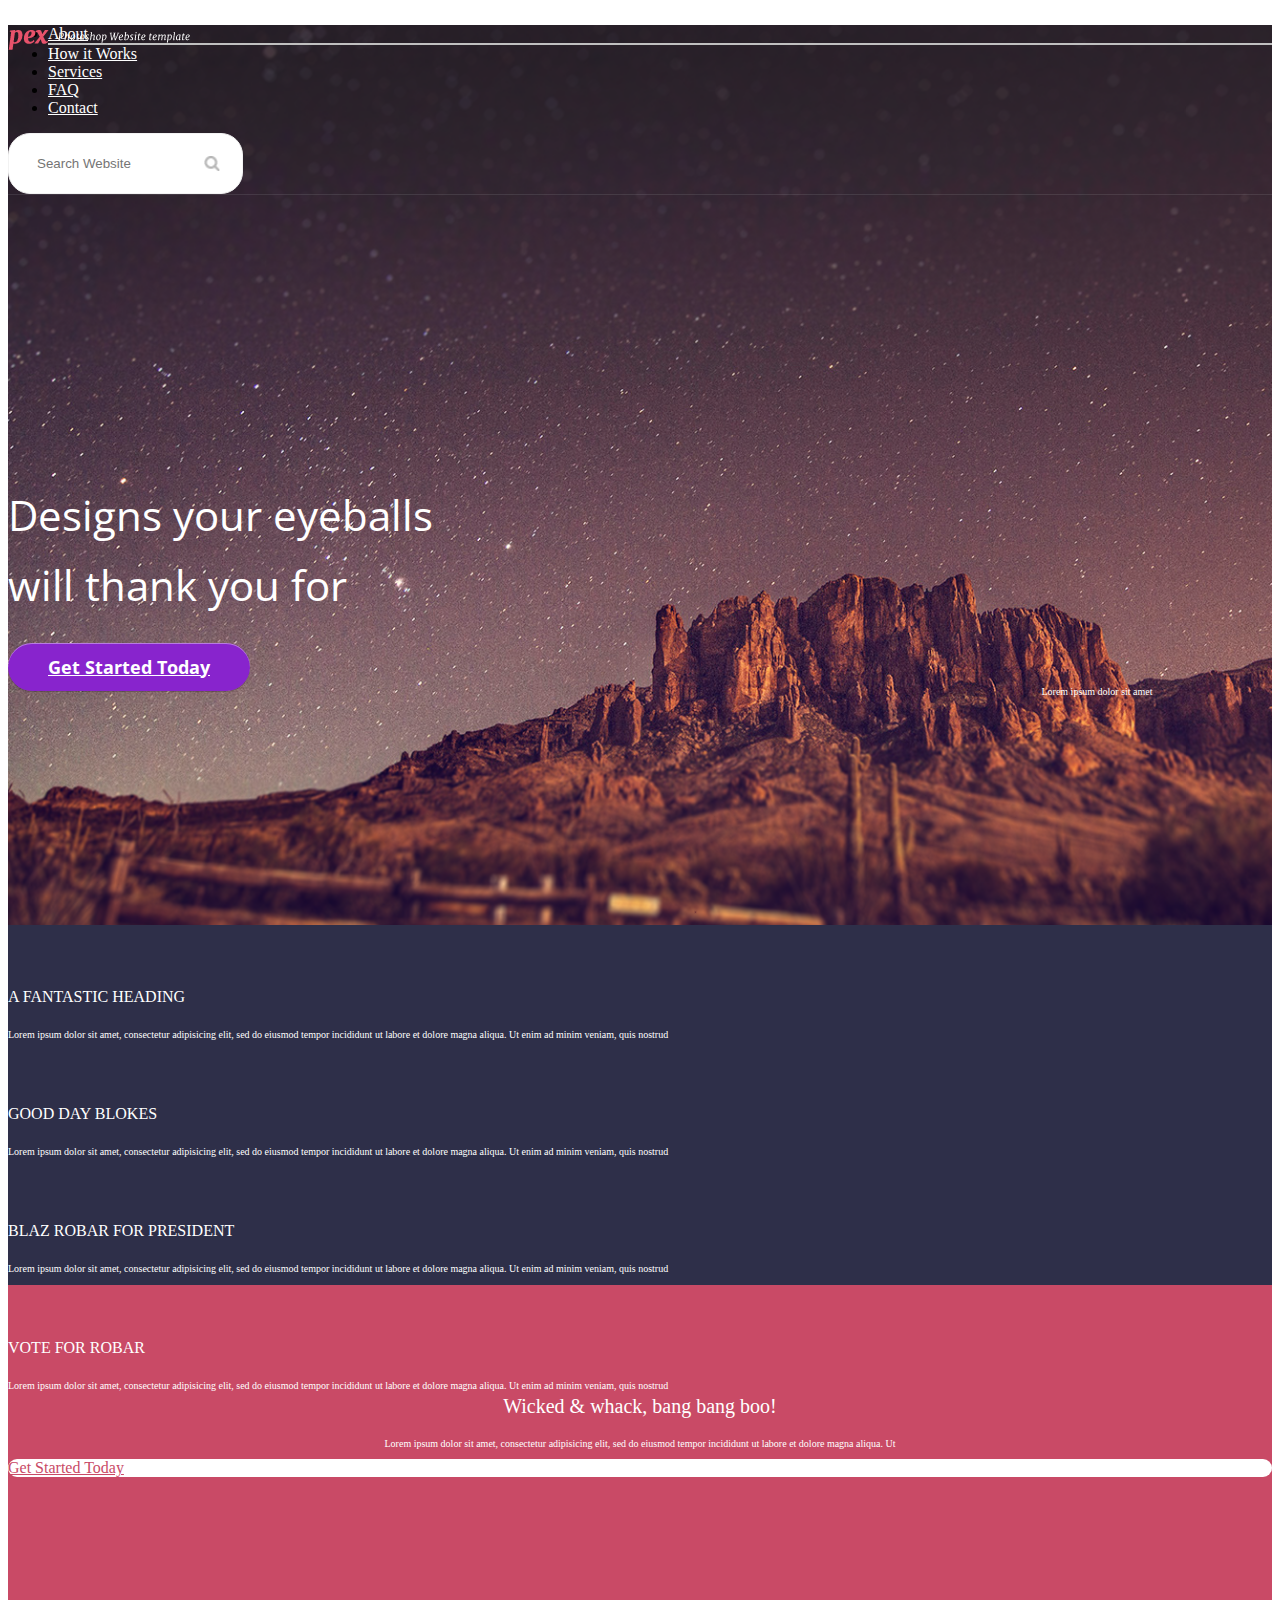
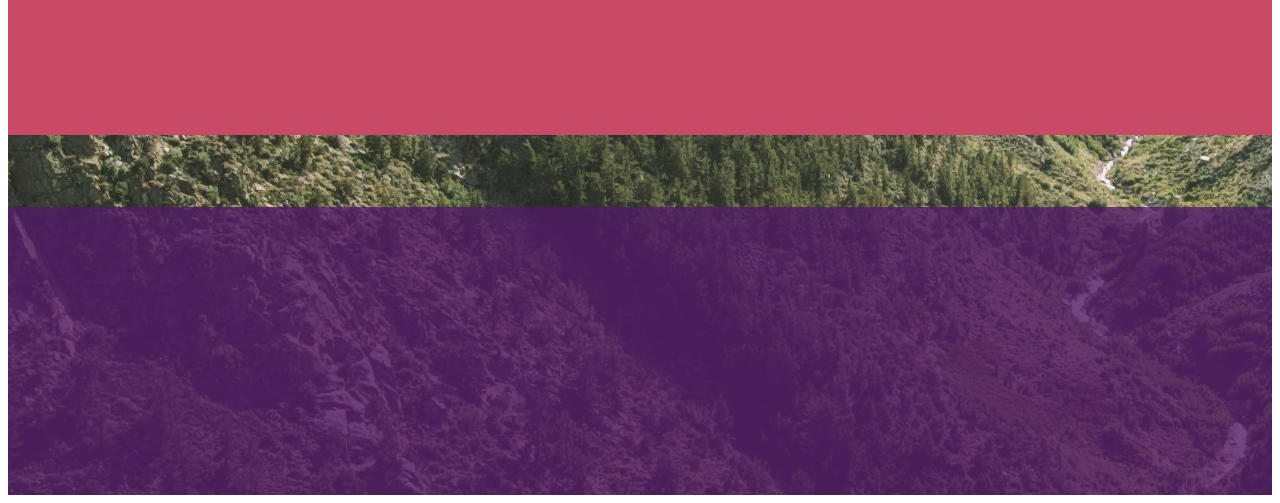
<file: index.html>
<!DOCTYPE html>
<html>

<head>
	<title>Pex</title>
	<link rel="stylesheet" href="https://stackpath.bootstrapcdn.com/bootstrap/4.2.1/css/bootstrap.min.css" integrity="sha384-GJzZqFGwb1QTTN6wy59ffF1BuGJpLSa9DkKMp0DgiMDm4iYMj70gZWKYbI706tWS"
	 crossorigin="anonymous">
	<link rel="stylesheet" href="https://cdnjs.cloudflare.com/ajax/libs/font-awesome/4.7.0/css/font-awesome.min.css">
	<link href="https://fonts.googleapis.com/css?family=Open+Sans" rel="stylesheet">


	<link rel="stylesheet" type="text/css" href="style.css">

</head>

<body>
	<div class="prima">
		<div class="container">
			<div class="row">
				<div class="col-6">

					<img src="./pex.png" alt="logo" class="logo">
				</div>
				<div class="col-6">
					<nav class="navbar fixed-top navbar-expand-lg navbar-light bg-light">
						<div class="collapse navbar-collapse justify-content-end " id="bs-example-navbar-collapse-1">
							<ul class="nav navbar-nav ">
								<li class="nav-item active"><a class="nav-link" href="#">About</a></li>
								<li class="nav-item"><a class="nav-link" href="#">How it Works</a></li>
								<li class="nav-item"><a class="nav-link" href="#">Services</a></li>
								<li class="nav-item"><a class="nav-link" href="#">FAQ</a></li>
								<li class="nav-item"><a class="nav-link" href="#">Contact</a></li>
							</ul>
							<form class="form-inline">
								<input class="form-control mr-sm-2" type="search" placeholder="Search Website" aria-label="Search Website">
							</form>
						</div>
					</nav>
				</div>
			</div>

		</div>

		<div class="container">
			<div class="row main-text">
				<div class="col-6">
					<div class="card text-right">
						<div class="card-body">
							<h2 class="card-title">Designs your eyeballs <br>
								will thank you for </h2>
							<a href="#" class="btn btn-primary">Get Started Today</a>
							<p class="iop">Lorem ipsum dolor sit amet</p>
						</div>
					</div>
				</div>
			</div>
		</div>
	</div>

	<div class="adoua">
		<div class="row justify-content-center">
			<div class="col-3">
				<div class="paras">
				<span>A fantastic heading</span></div>
				<span class="continut">Lorem ipsum dolor sit amet, consectetur adipisicing elit, sed do eiusmod
				tempor incididunt ut labore et dolore magna aliqua. Ut enim ad minim veniam,
				quis nostrud</span>
			</div>
			<div class="col-3">
				<div class="paras">
					<span>Good day blokes</span>
				</div>
				<span class="continut">Lorem ipsum dolor sit amet, consectetur adipisicing elit, sed do eiusmod
				tempor incididunt ut labore et dolore magna aliqua. Ut enim ad minim veniam,
				quis nostrud</span>
			</div>
		</div>
		<div class="row justify-content-center">
			<div class="col-3">
				<div class="paras">
					<span>Blaz Robar for president</span>
				</div>
				<span class="continut">Lorem ipsum dolor sit amet, consectetur adipisicing elit, sed do eiusmod
				tempor incididunt ut labore et dolore magna aliqua. Ut enim ad minim veniam,
				quis nostrud</span>
			</div>
			<div class="col-3">
				<div class="paras">
					<span>Vote for robar</span>	
				</div>
				<span class="continut">Lorem ipsum dolor sit amet, consectetur adipisicing elit, sed do eiusmod
				tempor incididunt ut labore et dolore magna aliqua. Ut enim ad minim veniam,
				quis nostrud</span>
			</div>
		</div>
	</div>

	<div class="trei">
		<div class="row justify-content-center">
    		<div class="col-3">
				<p class="titlu">Wicked & whack, bang bang boo! </p>
				<p class="poi">Lorem ipsum dolor sit amet, consectetur adipisicing elit, sed do eiusmod
				tempor incididunt ut labore et dolore magna aliqua. Ut</p>
				<a href="#" class="btn btn-outline">Get Started Today</a>
   			</div>
		</div>
	</div>

	<div class="section">
		<div class="fotk"> </div>
		<div class="qwe"> </div>
	</div>
</body>

</html>
</file>
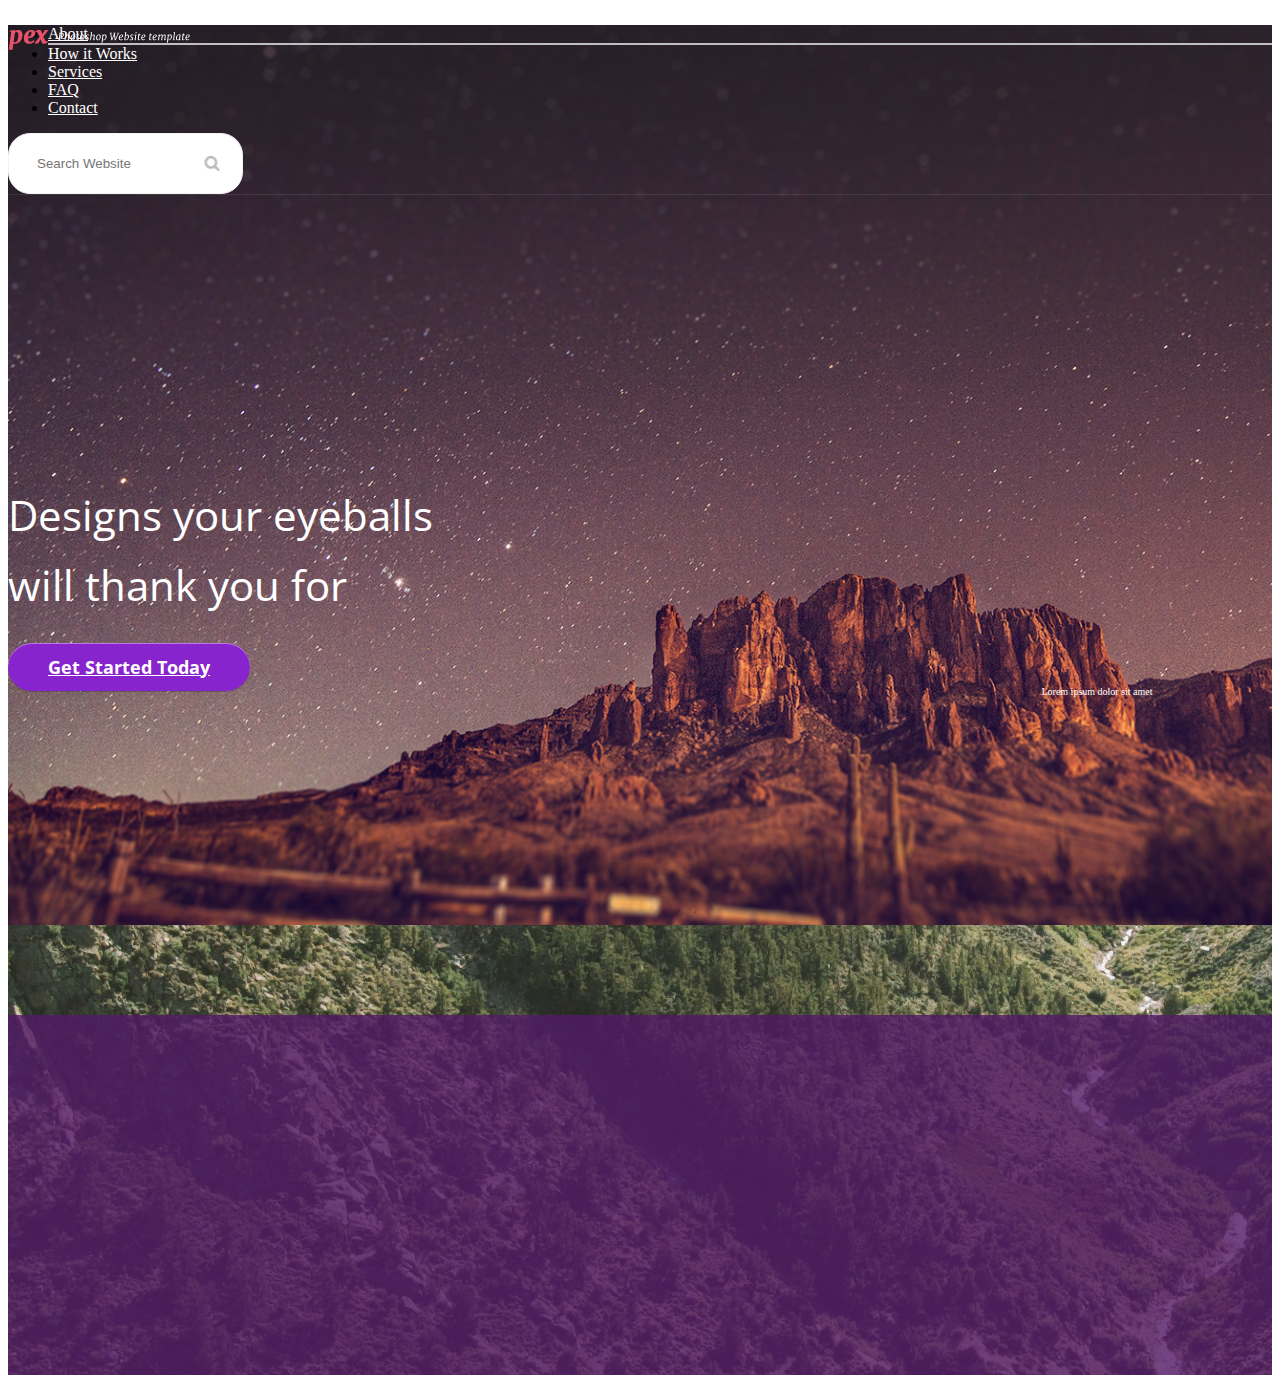
<file: Css/index.html>
<!DOCTYPE html>
<html>

<head>
	<title>Pex</title>
	<link rel="stylesheet" href="https://stackpath.bootstrapcdn.com/bootstrap/4.2.1/css/bootstrap.min.css" integrity="sha384-GJzZqFGwb1QTTN6wy59ffF1BuGJpLSa9DkKMp0DgiMDm4iYMj70gZWKYbI706tWS"
	 crossorigin="anonymous">
	<link rel="stylesheet" href="https://cdnjs.cloudflare.com/ajax/libs/font-awesome/4.7.0/css/font-awesome.min.css">
	<link href="https://fonts.googleapis.com/css?family=Open+Sans" rel="stylesheet">


	<link rel="stylesheet" type="text/css" href="style.css">

</head>

<body>
	<div class="prima">
		<div class="container">
			<div class="row">
				<div class="col-6">

					<img src="./pex.png" alt="logo" class="logo">
				</div>
				<div class="col-6">
					<nav class="navbar fixed-top navbar-expand-lg navbar-light bg-light">
						<div class="collapse navbar-collapse justify-content-end " id="bs-example-navbar-collapse-1">
							<ul class="nav navbar-nav ">
								<li class="nav-item active"><a class="nav-link" href="#">About</a></li>
								<li class="nav-item"><a class="nav-link" href="#">How it Works</a></li>
								<li class="nav-item"><a class="nav-link" href="#">Services</a></li>
								<li class="nav-item"><a class="nav-link" href="#">FAQ</a></li>
								<li class="nav-item"><a class="nav-link" href="#">Contact</a></li>
							</ul>
							<form class="form-inline">
								<input class="form-control mr-sm-2" type="search" placeholder="Search Website" aria-label="Search Website">
							</form>
						</div>
					</nav>
				</div>
			</div>

		</div>


		<div class="container">
			<div class="row main-text">
				<div class="col-6">
					<div class="card text-right">
						<div class="card-body">
							<h2 class="card-title">Designs your eyeballs <br>
								will thank you for </h2>
							<a href="#" class="btn btn-primary">Get Started Today</a>
							<p>Lorem ipsum dolor sit amet</p>
						</div>
					</div>
				</div>
			</div>
		</div>
	</div>
	<div class="section">
		<div class="fotk"> </div>
		<div class="qwe"> </div>
	</div>
</body>

</html>
</file>
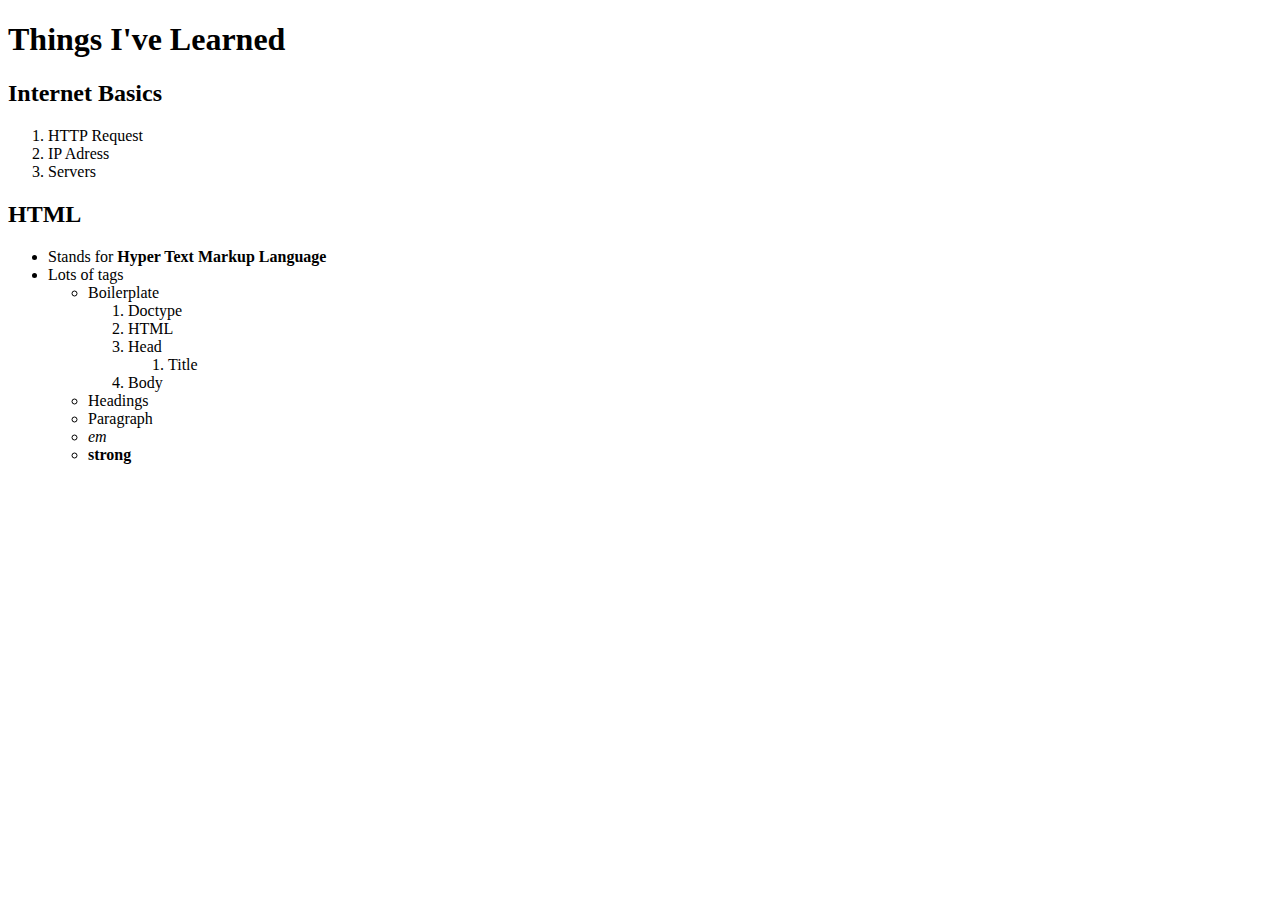
<file: Ex1 html basics.html>
<!DOCTYPE html>
<html>
<head>
	<title>Things I've Learned</title>
</head>
<body>
<h1>Things I've Learned</h1>
<h2>Internet Basics</h2>
<ol>
	<li>HTTP Request</li>
	<li>IP Adress</li>
	<li>Servers</li>
</ol>
<h2>HTML</h2>
<ul>
	<li>Stands for <strong>Hyper Text Markup Language</strong></li>
	<li>Lots of tags
		<ul>
			<li>Boilerplate
				<ol>
					<li>Doctype</li>
					<li>HTML</li>
					<li>Head
						<ol>
							<li>Title</li>
						</ol>
					</li>
					<li>Body</li>
				</ol>
			</li>
			<li>Headings</li>
			<li>Paragraph</li>
			<li><em>em</em></li>
			<li><strong>strong</strong></li>
		</ul>
	</li>
</ul>
</body>
</html>
</file>
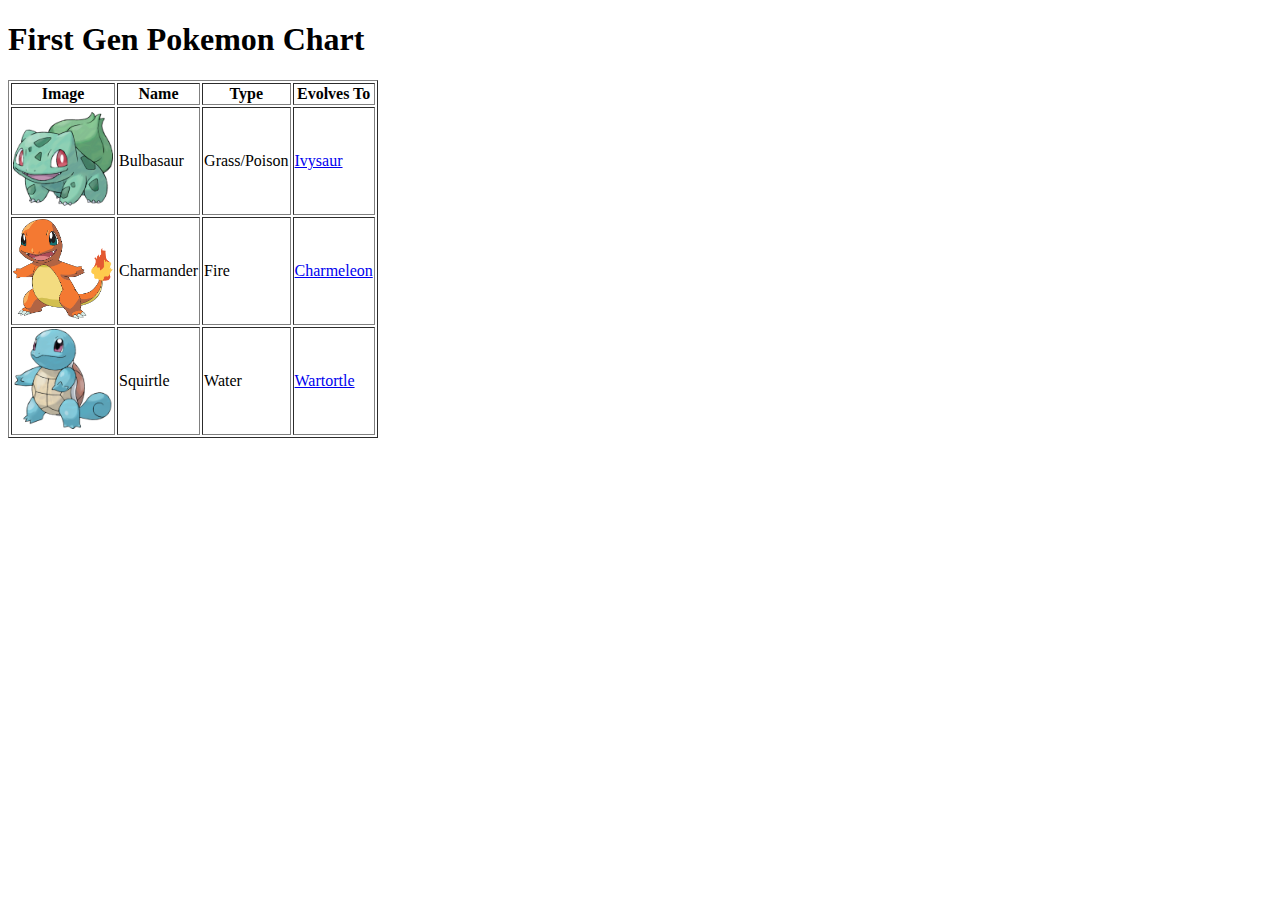
<file: Ex3 tables .html>
<!DOCTYPE html>
<html>
<head>
	<title>Pokemon Chart</title>
</head>
<body>
	<h1>First Gen Pokemon Chart</h1>
	<table border="1">
		<thead>
			<tr>
				<th>Image</th>
				<th>Name</th>
				<th>Type</th>
				<th>Evolves To</th>
			</tr>
		</thead>
		<tbody>
			<tr>
				<td><img src="Bulbasaur.png"width="100" height="100"></td>
				<td>Bulbasaur</td>
				<td>Grass/Poison</td>
				<td><a href="Ivysaur.png">Ivysaur</a></td>
			</tr>
			<tr>
				<td><img src="charmander.png"width="100" height="100"></td>
				<td>Charmander</td>
				<td>Fire</td>
				<td><a href="charmeleon.jpeg">Charmeleon</a></td>
			</tr>
			<tr>
				<td><img src="squirtle.png"width="100" height="100"></td>
				<td>Squirtle</td>
				<td>Water</td>
				<td><a href="wartortle.png">Wartortle</a></td>
			</tr>

		</tbody>
	</table>
</body>
</html>
</file>
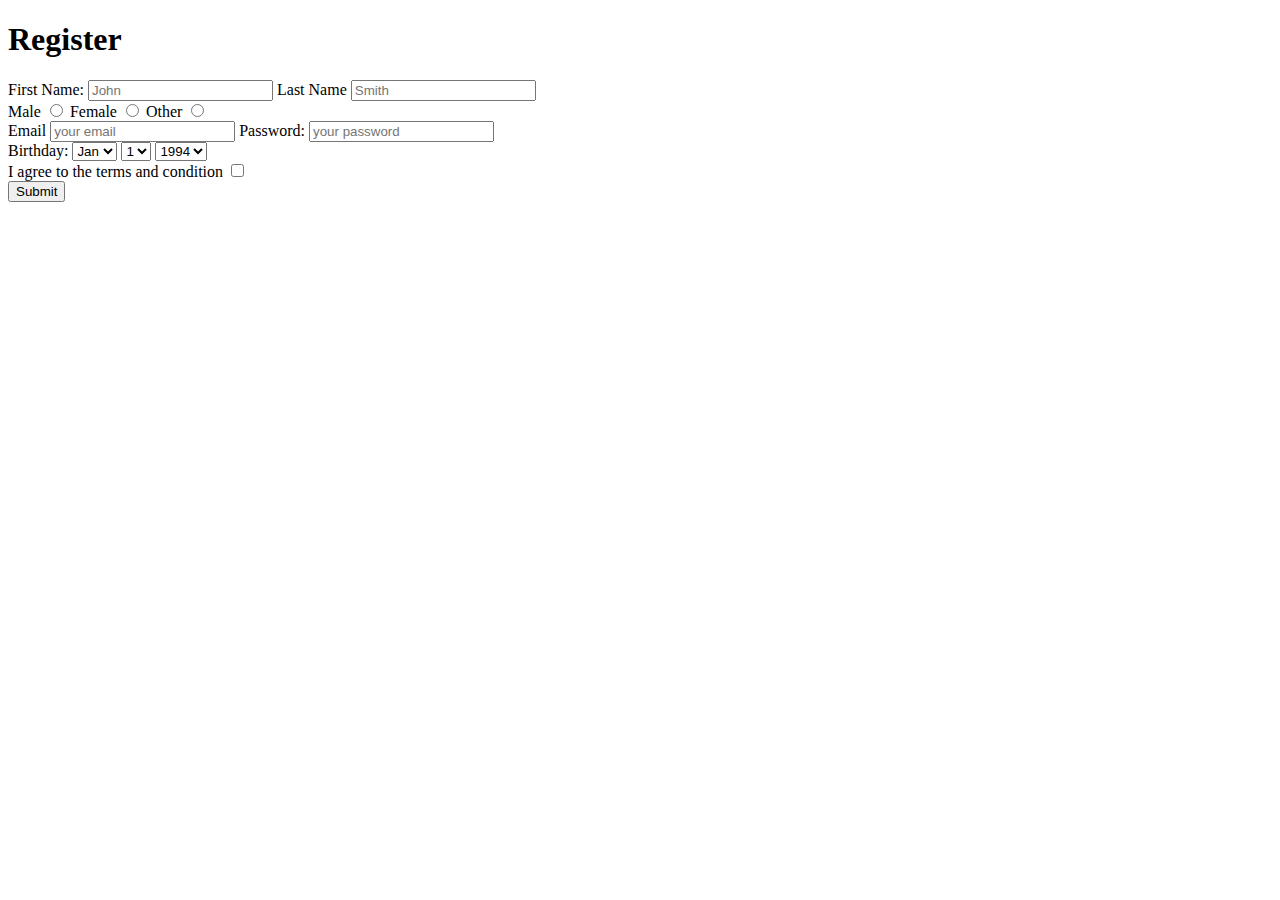
<file: EX4 Forms.html>
<!DOCTYPE html>
<html>
<head>
	<title>Login Form</title>
</head>
<body>

<h1>Register</h1>
<form action="http://google.com" method="get">

<form>

	<label for="name">First Name:</label>
	<input id="name" type="text" name="name" placeholder="John" required>

	<label for="lastname">Last Name</label>
	<input id="lastname" type="text" name="lastname" placeholder="Smith" required>
	<br>

	<label for="male">Male</label>
	<input id="male" type="radio" name="gender" required>

	<label for="female">Female</label>
	<input id="female" type="radio" name="gender" required>

	<label for="other">Other</label>
	<input id="other" type="radio" name="gender" required>
	<br>

	<label for="email">Email</label>
	<input id="email" type="email" name="email" placeholder="your email" required>

	<label for="password">Password:</label>
	<input id="password" type="password" name="password" placeholder="your password" maxlength="15" minlength="5" required>
<br>

	<label for="Birthday">Birthday:
		<select>Month
			<option>Jan</option>
			<option>Feb</option>
			<option>Mar</option>
		</select>
		<select>Day
			<option>1</option>
			<option>2</option>
			<option>3</option>
		</select>
		<select>Year
			<option>1994</option>
			<option>1995</option>
			<option>1996</option>
		</select>
	</label>
<br>
	<label for="terms">I agree to the terms and condition</label>
	<input id="terms" type="checkbox" name="do you agree?" >
<br>
	<input type="submit" name="submit">
</form>

</body>
</html>
</file>
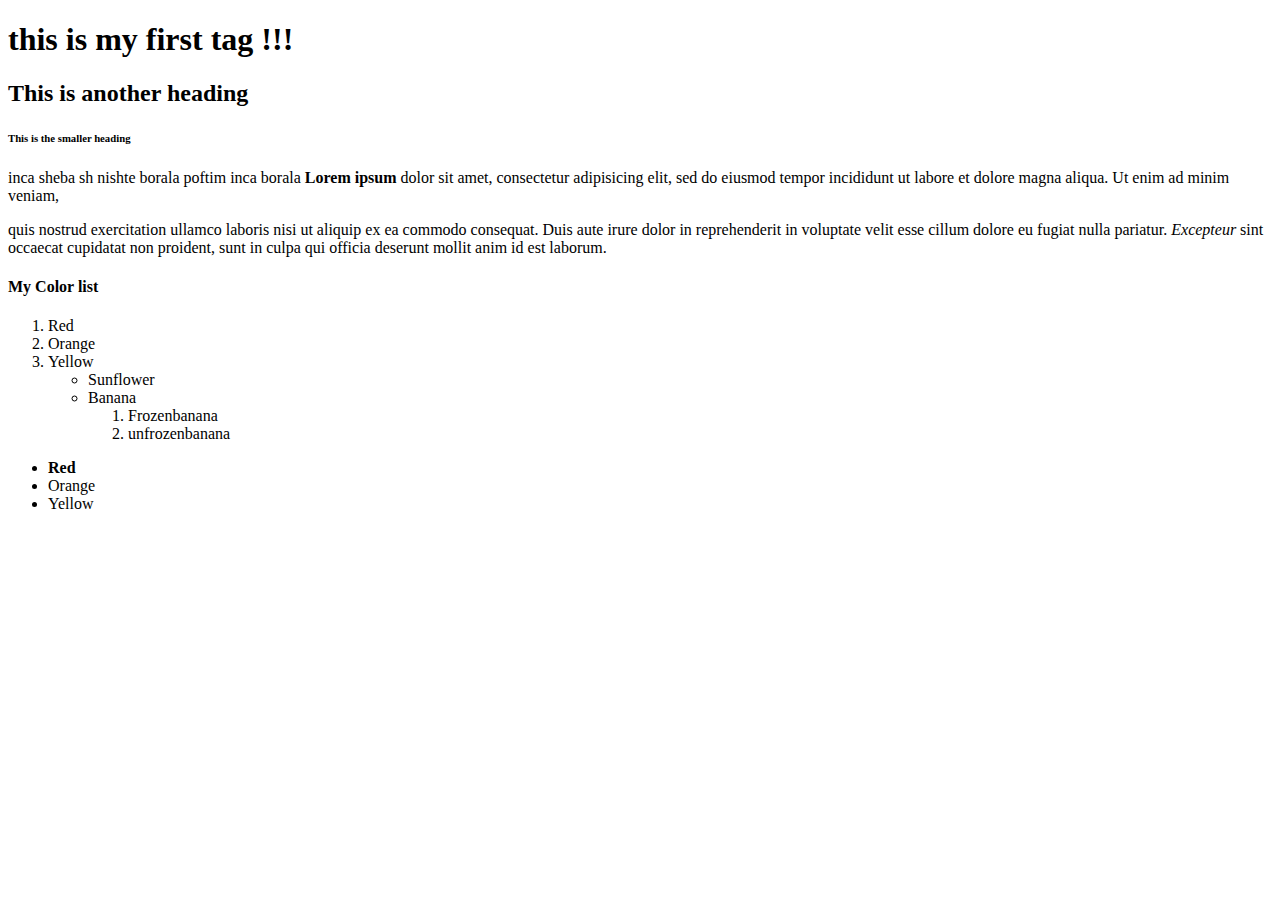
<file: First.html>
<!DOCTYPE html>
<html>
<head>
	<!--metadata goes in head -->
	<title>My first Page</title>
</head>
<body>
	<!-- content goes in body-->
<h1>this is my first tag !!!</h1>
<h2>This is another heading</h2>
<h6>This is the smaller heading </h6>

<p>inca sheba sh nishte borala
poftim inca borala 
<strong>Lorem ipsum </strong>dolor sit amet, consectetur adipisicing elit, sed do eiusmod
tempor incididunt ut labore et dolore magna aliqua. Ut enim ad minim veniam,</p>

<p>quis nostrud exercitation ullamco laboris nisi ut aliquip ex ea commodo
consequat. Duis aute irure dolor in reprehenderit in voluptate velit esse
cillum dolore eu fugiat nulla pariatur. <em>Excepteur </em> sint occaecat cupidatat non
proident, sunt in culpa qui officia deserunt mollit anim id est laborum.</p>
<h4>My Color list</h4>
<ol>
	<li>Red</li>
	<li>Orange</li>
	<li>Yellow
		<ul>
			<li>Sunflower</li>
			<li>Banana
				<ol>
					<li>Frozenbanana</li>
					<li>unfrozenbanana</li>
				</ol>
			</li>
		</ul>
	</li>
</ol>

<ul>
	<li><strong>Red</strong></li>
	<li>Orange</li>
	<li>Yellow</li>
</ul>
</body>
</html>
</file>
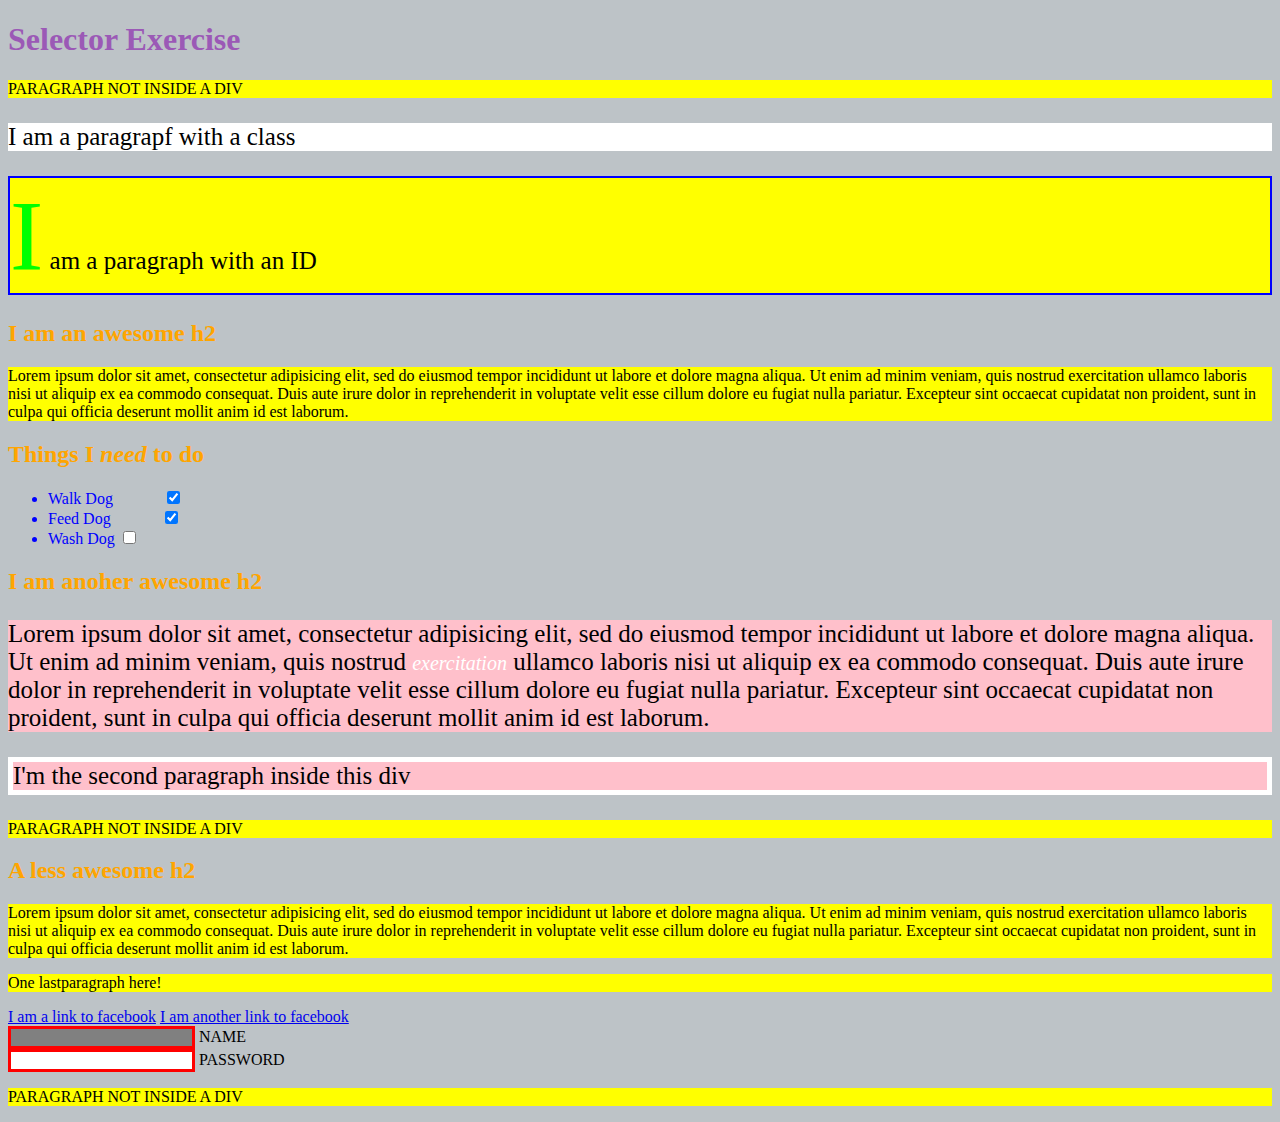
<file: Css/EX1 css.html>
<!DOCTYPE html>
<html>
<head>

	<title>Selectors Exercise</title>
	<link rel="stylesheet" type="text/css" href="EX1 css.css">

</head>
<body>

<h1>Selector Exercise</h1>

<p>PARAGRAPH NOT INSIDE A DIV</p>

<div>
<p class="hello">I am a paragrapf with a class</p>

<p id="special">I am a paragraph with an ID</p>
</div>

<h2>I am an awesome h2</h2>

<p>Lorem ipsum dolor sit amet, consectetur adipisicing elit, sed do eiusmod
tempor incididunt ut labore et dolore magna aliqua. Ut enim ad minim veniam,
quis nostrud exercitation ullamco laboris nisi ut aliquip ex ea commodo
consequat. Duis aute irure dolor in reprehenderit in voluptate velit esse
cillum dolore eu fugiat nulla pariatur. Excepteur sint occaecat cupidatat non
proident, sunt in culpa qui officia deserunt mollit anim id est laborum.</p>

<div>

<h2>Things I <em>need</em> to do</h2>

<ul>
	<li>Walk Dog <input type="checkbox" checked> </li>
	<li> Feed Dog <input type="checkbox" checked></li>
	<li> Wash Dog <input type="checkbox" ></li>
</ul>

</div>

<h2>I am anoher awesome h2</h2>

<div>
	
<p>Lorem ipsum dolor sit amet, consectetur adipisicing elit, sed do eiusmod
tempor incididunt ut labore et dolore magna aliqua. Ut enim ad minim veniam,
quis nostrud <em>exercitation</em> ullamco laboris nisi ut aliquip ex ea commodo
consequat. Duis aute irure dolor in reprehenderit in voluptate velit esse
cillum dolore eu fugiat nulla pariatur. Excepteur sint occaecat cupidatat non
proident, sunt in culpa qui officia deserunt mollit anim id est laborum.</p>

<p>I'm the second paragraph inside this div</p>

</div>

<p>PARAGRAPH NOT INSIDE A DIV</p>

<h2>A less awesome h2</h2>

<p>Lorem ipsum dolor sit amet, consectetur adipisicing elit, sed do eiusmod
tempor incididunt ut labore et dolore magna aliqua. Ut enim ad minim veniam,
quis nostrud exercitation ullamco laboris nisi ut aliquip ex ea commodo
consequat. Duis aute irure dolor in reprehenderit in voluptate velit esse
cillum dolore eu fugiat nulla pariatur. Excepteur sint occaecat cupidatat non
proident, sunt in culpa qui officia deserunt mollit anim id est laborum.</p>

<p>One lastparagraph here!</p>

<a href="http://www.facebook.com">I am a link to facebook</a> <a href="http://www.facebook.com">I am another link to facebook</a>

<div>
<input id="Name" type="text">
<label for="Name">Name</label>
<br>
<input id="Password" type="Password">
<label for="Password">Password</label>
</div>

<p>PARAGRAPH NOT INSIDE A DIV</p>

</body>
</html>
</file>
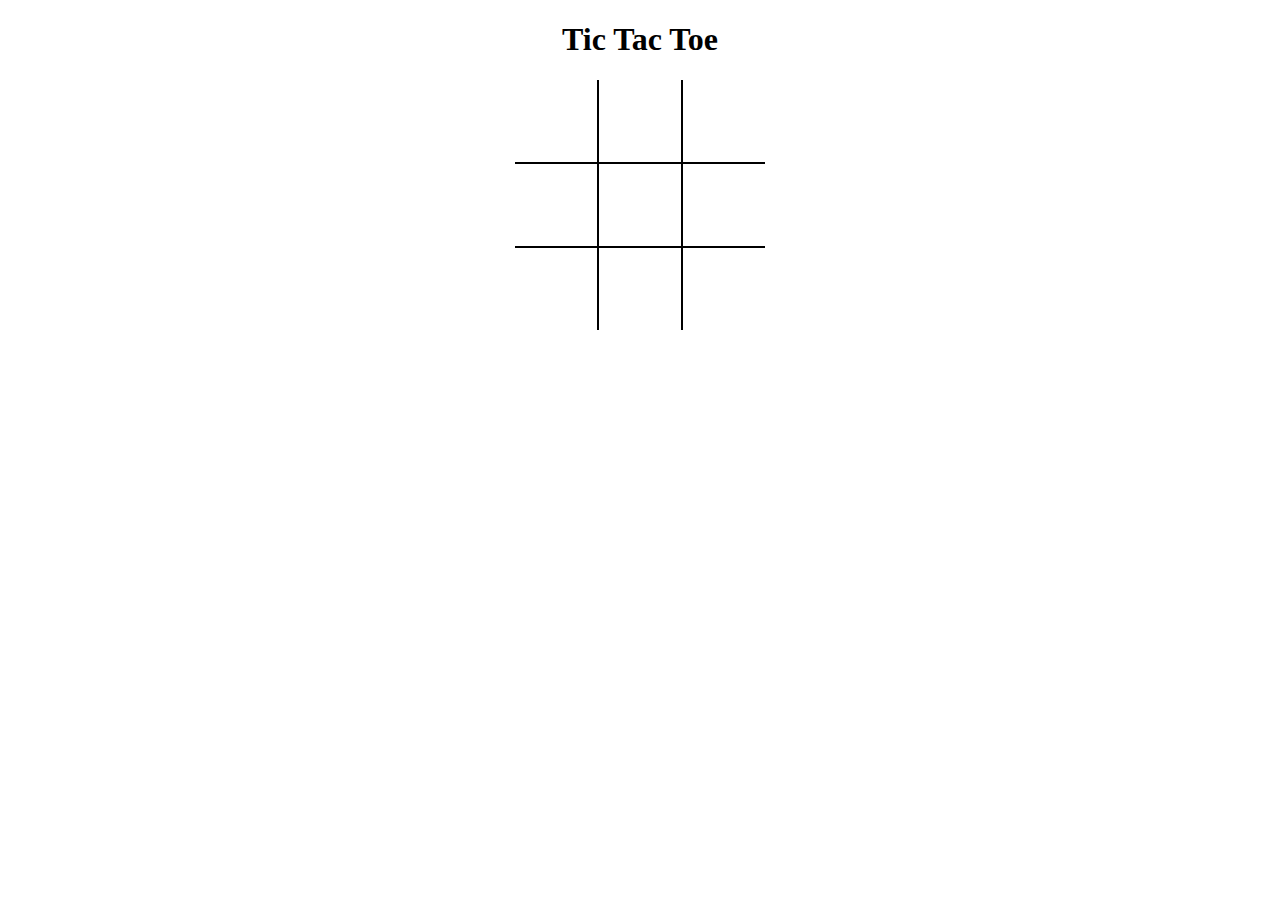
<file: Css/EX2 css.html>
<!DOCTYPE html>
<html>
<head>
	<title>Tic Tac Toe</title>
	<link rel="stylesheet" type="text/css" href="EX2 css.css">
</head>
<body>

<h1><span>Tic Tac Toe</span></h1>

<table>
	<tr>
		<td> </td>
		<td> </td>
		<td> </td>
	</tr>
	<tr>
		<td> </td>
		<td> </td>
		<td> </td>
	</tr>
	<tr>
		<td> </td>
		<td> </td>
		<td> </td>
	</tr>
</table>

</body>
</html>
</file>
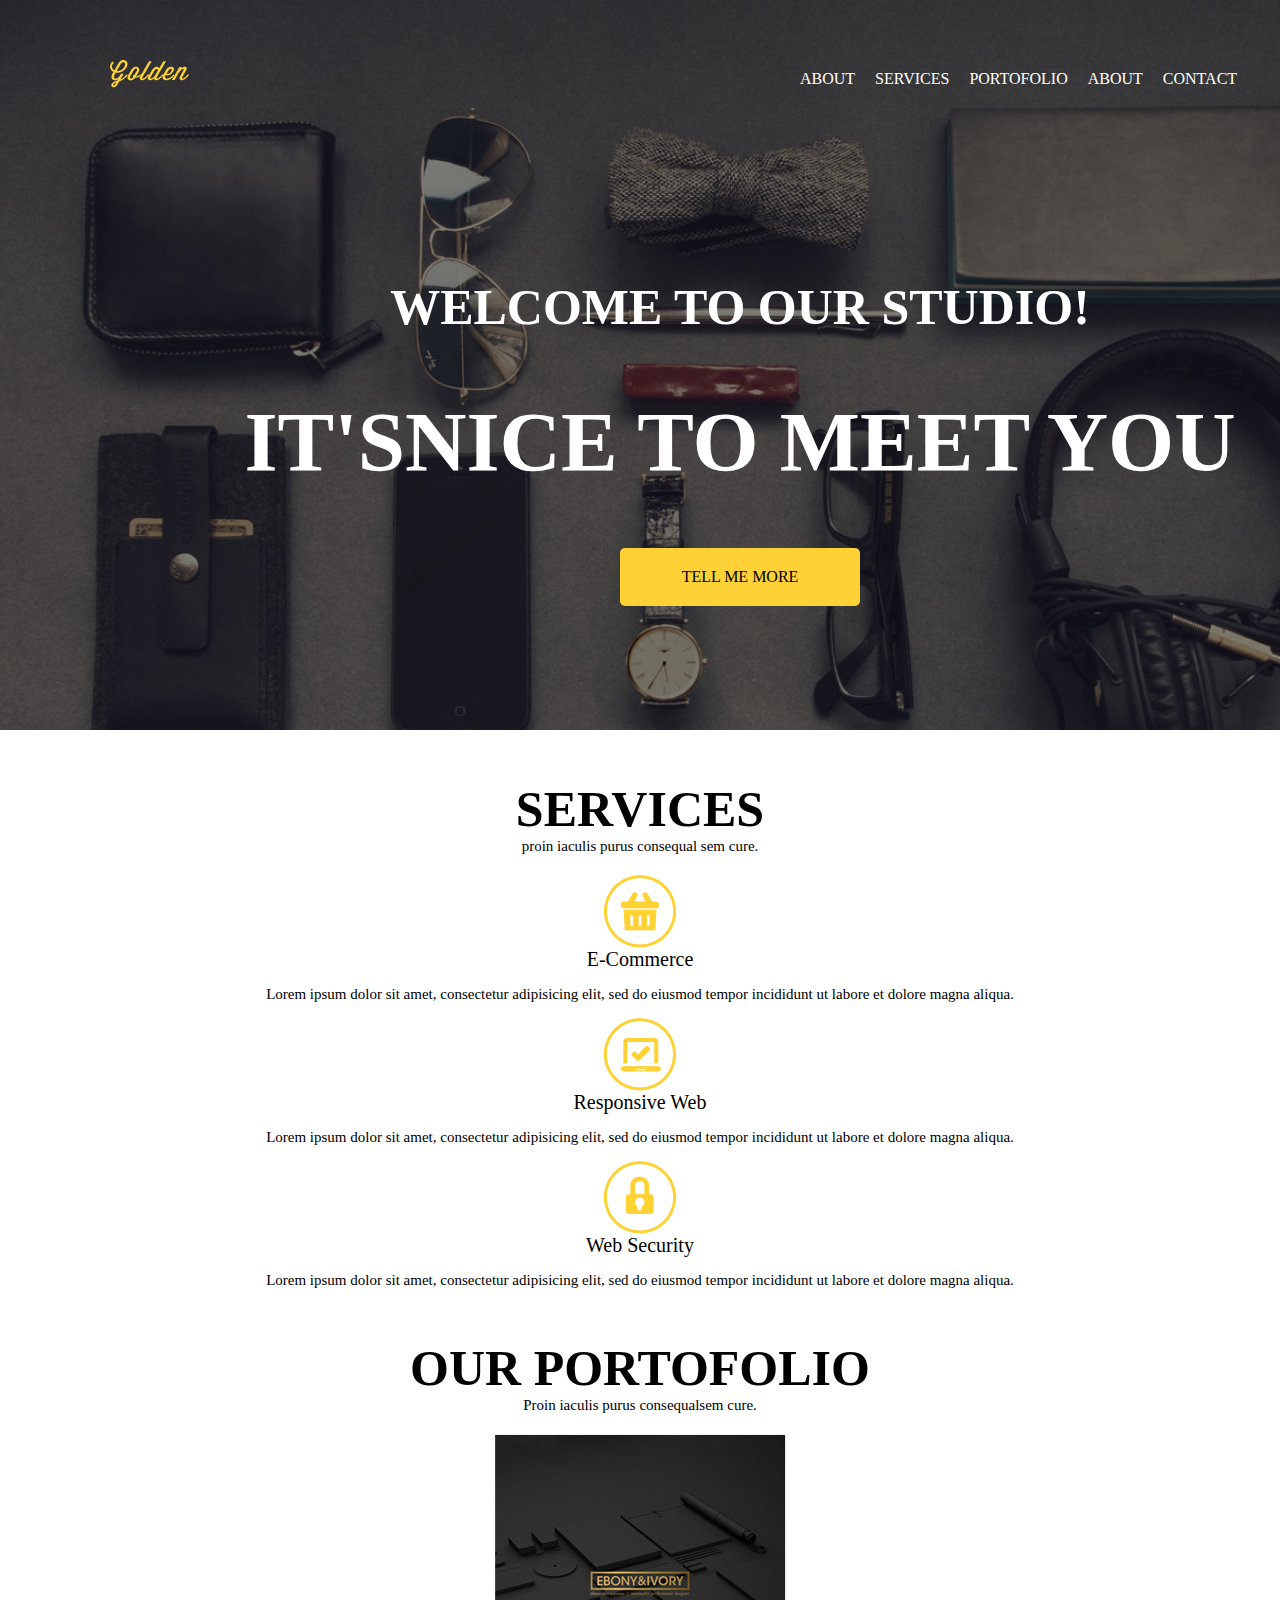
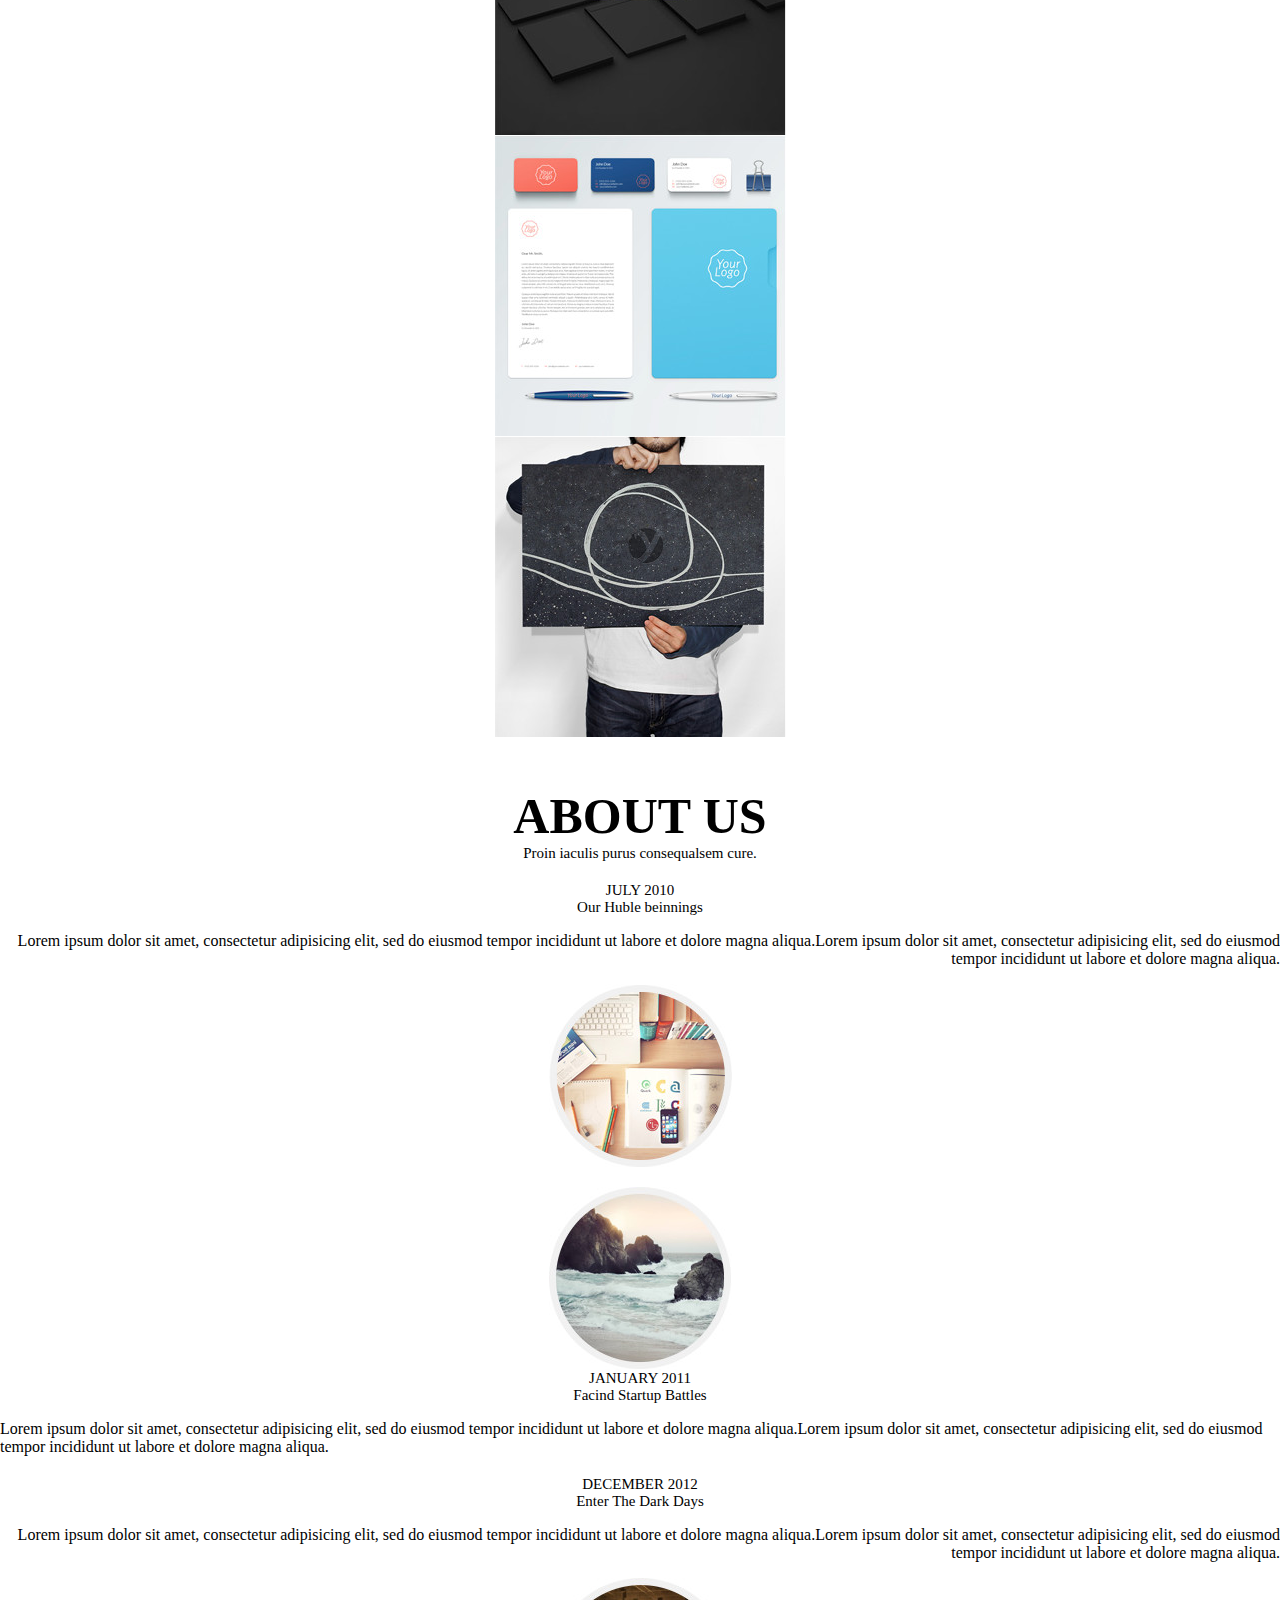
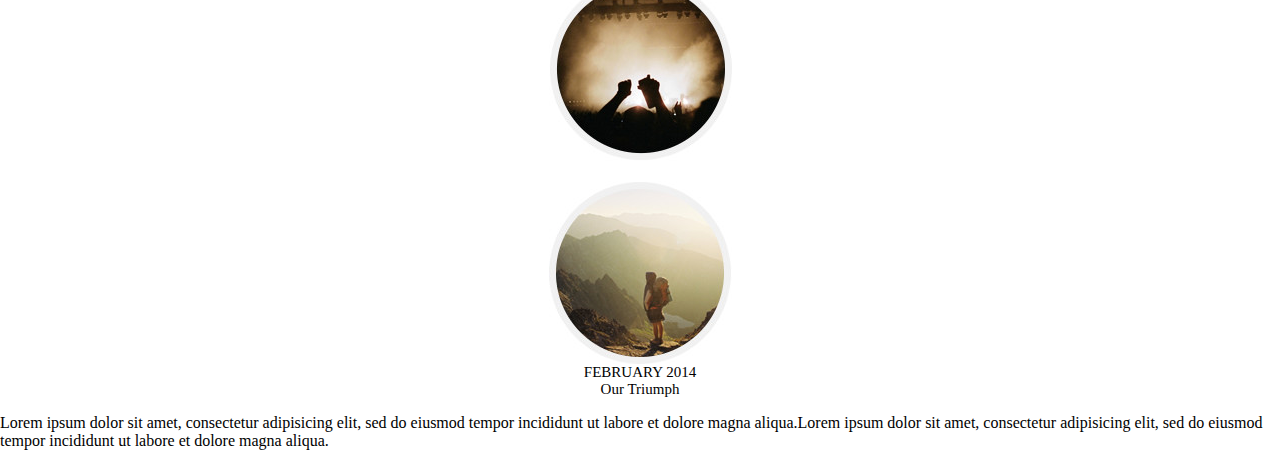
<file: golden/example.html>
<!DOCTYPE html>
<html>
<head>
	<title>Golden</title>
	
	<link rel="stylesheet" href="https://stackpath.bootstrapcdn.com/bootstrap/4.2.1/css/bootstrap.min.css" integrity="sha384-GJzZqFGwb1QTTN6wy59ffF1BuGJpLSa9DkKMp0DgiMDm4iYMj70gZWKYbI706tWS" crossorigin="anonymous">
	<link rel="stylesheet" type="text/css" href="style.css">
</head>
<body>

	<div class="main">
		<div class="brand">
			<a href="#"><img src="./logo.png"></a>
		</div>
		<div class="menu">
			<ul>
				<li><a href="#">About</a></li>
				<li><a href="#">Services</a></li>
				<li><a href="#">Portofolio</a></li>
				<li><a href="#">About</a></li>
				<li><a href="#">Contact</a></li>
			</ul>
		</div>
		
		<h2>Welcome to our studio!</h2>
		<h1>It'snice to meet you</h1>

		<a class="button" href="#">tell me more</a>

	</div>



	<div class="second container">
		<h3>Services</h3>
		<span>proin iaculis purus consequal sem cure.</span>
		<div class="row">
			<div class="col-md-4 col-sm-12">
				<img class="img-fluid img-center" src="./icon1.png">
				<span class="title"> E-Commerce</span>
				<p>Lorem ipsum dolor sit amet, consectetur adipisicing elit, sed do eiusmod
				tempor incididunt ut labore et dolore magna aliqua.</p>
			</div>

			<div class="col-md-4 col-sm-12">
				<img class="img-fluid img-center" src="./icon2.png">
				<span class="title"> Responsive Web</span>
				<p>Lorem ipsum dolor sit amet, consectetur adipisicing elit, sed do eiusmod
				tempor incididunt ut labore et dolore magna aliqua.</p>
			</div>

			<div class="col-md-4 col-sm-12">
				<img class="img-fluid img-center" src="./icon3.png">
				<span class="title"> Web Security</span>
				<p>Lorem ipsum dolor sit amet, consectetur adipisicing elit, sed do eiusmod
				tempor incididunt ut labore et dolore magna aliqua.</p>
			</div>
		</div>

	</div>

	<div class="container trei">
		<h3>Our portofolio</h3>
		<span>Proin iaculis purus consequalsem cure.</span>
		<div class="row">
			<div class="col-md-4 col-sm-12">
				<img class="img-fluid img-center" src="./img1.jpg">
			</div>
			<div class="col-md-4 col-sm-12">
				<img class="img-fluid img-center" src="./img2.jpg">
			</div>
			<div class="col-md-4 col-sm-12">
				<img class="img-fluid img-center" src="./img3.jpg">
			</div>
		</div>	
	</div> 
	<div class="container patru">
		<h3>About us</h3>
		<span>Proin iaculis purus consequalsem cure.</span>
			<div class="row">
				<div class="col-md-5 col-sm-12 order-sm-12  order-md-1 left">
					<span class="titlel"> JULY 2010 <br> Our Huble beinnings</span>
					<p>Lorem ipsum dolor sit amet, consectetur adipisicing elit, sed do eiusmod
					tempor incididunt ut labore et dolore magna aliqua.Lorem ipsum dolor sit amet, consectetur adipisicing elit, sed do eiusmod
					tempor incididunt ut labore et dolore magna aliqua.</p>
				</div>
				<div class="col-md-2 col-sm-12 order-sm-1 order-md-1"><img class="img-fluid img-center	" src="./about1.jpg"></div>
				<div class="col-md-5 col-sm-12  order-md-12"></div>	
			</div>

			<div class="row">
				<div class="col-md-5 col-sm-12"></div>
				<div class="col-md-2 col-sm-12 "><img class="img-fluid img-center" src="./about2.jpg"></div>
				<div class="col-md-5 col-sm-12 right">		
					<div class="text">
						<span class="titler"> JANUARY 2011 <br> Facind Startup Battles</span>
						<p>Lorem ipsum dolor sit amet, consectetur adipisicing elit, sed do eiusmod
						tempor incididunt ut labore et dolore magna aliqua.Lorem ipsum dolor sit amet, consectetur adipisicing elit, sed do eiusmod
						tempor incididunt ut labore et dolore magna aliqua.</p>
					</div>
				</div>
			</div>

			<div class="row">
				<div class="col-md-5 col-sm-12  order-sm-12  order-md-1 left">
					<span class="titlel"> DECEMBER 2012 <br>Enter The Dark Days</span>
					<p>Lorem ipsum dolor sit amet, consectetur adipisicing elit, sed do eiusmod
					tempor incididunt ut labore et dolore magna aliqua.Lorem ipsum dolor sit amet, consectetur adipisicing elit, sed do eiusmod
					tempor incididunt ut labore et dolore magna aliqua.</p></div>
				<div class="col-md-2 col-sm-12  order-sm-1 "><img class="img-fluid img-center" src="./about3.jpg"></div>
				<div class="col-md-5 col-sm-12  order-md-12"></div>
			</div>

			<div class="row">
				<div class="col-md-5 col-sm-12"></div>
				<div class="col-md-2 col-sm-12"><img class="img-fluid img-center" src="./about4.jpg"></div>
				<div class="col-md-5 col-sm-12 right">		
					<div class="text">
						<span class="titler"> FEBRUARY 2014 <br>Our Triumph</span>
						<p>Lorem ipsum dolor sit amet, consectetur adipisicing elit, sed do eiusmod
						tempor incididunt ut labore et dolore magna aliqua.Lorem ipsum dolor sit amet, consectetur adipisicing elit, sed do eiusmod
						tempor incididunt ut labore et dolore magna aliqua.</p>
					</div>
				</div>
			</div>
	</div> 
	



</body>
</html>
</file>
<file: style.css>
.active {
	border-bottom: 2px solid silver;
}

.main-text {
	padding-top: 250px;
	width: 100%;
}

.card {
	border: none;
	background: none;
	padding-right: 50px;
}

.btn-primary {
	/* border-radius: 30px;
	color: white;
	background-color: #ff4fe4;
	border-color: #ff4fe4;
	padding-left: 25px;
	padding-right: 25px; */
	box-shadow: 0 1px 0 rgba(0, 0, 0, 0.2), inset 0 1px 0 rgba(255, 255, 255, 0.4);
	border-radius: 30px;
	background-color: #8824cd;
	transition: .3s;
	border: none;
	color: #ffffff;
	font-family: "Open Sans";
	font-size: 18px;
	font-weight: 700;
	padding: 12px 40px;
	width: 250px;
}

.iop {
	font-size: 10px;
	color: white;
	width: 250px;
	text-align: center;
	margin-left: auto;
	margin-top: 7px;
}

.prima {
	max-width: 100vw;
	height: 900px;
	background-image: url('./bg.png');
	background-repeat: no-repeat;
	background-size: cover;
	background-position: bottom;
}

.navbar {
	background: none !important;
	border-bottom: 1px solid rgba(240, 245, 242, 0.1);
	padding: 0;
}

.nav-link {
	color: white !important;
	padding: 0 0 30px;
	margin: 0;
}

.navbar-brand {
	color: white !important;
}

.card-title {
	color: #ffffff;
	font-family: 'Open Sans', sans-serif;
	font-size: 42px;
	font-weight: 400;
	line-height: 70px;
}

.navbar-toggler {
	background-color: white;
}

.logo {
	margin-top: 30px;
	margin-top: 30px;
    position: fixed;
    top: 0;
    z-index: 1030;
}

input.form-control {
	border-radius: 22px;
	border: 1px solid #f2f2f2;
	background-color: #ffffff;
	padding: 22px 28px;
	background-image: url('./fa-search.jpg');
	background-repeat: no-repeat;
	background-position-y: center;
	background-position-x: 90%;
	background-size: 16px;
}

.nav {
	margin-top: 25px;
}

.section {
	height: 40vh;
	position: relative;
}

.fotk {
	background-image: url('./Layer_12.png');
	width: 100%;
	height: 100%;
}

.qwe {
	background-color: #521a66;
	opacity: 0.8;
	width: 100%;
	height: 100%;
	position: absolute;
	top: 20%;
	height: 80%;
}

.adoua{
	height: 40vh;
	background-color: #2e2f49;
}

.paras{
	text-transform: uppercase;
	color: #FFFFFF;
	padding-top: 7vh;
	padding-bottom: 2vh;
}

.continut{
	color: #FFFFFF;
	font-size: 10px;
	/*line-height:1px; hz dc nu lucreaza*/
}

.trei{
	height: 40vh;
	background-color: #c94a66;
	padding-top: 10vh;
}

.titlu{
	font-size: 20px;
	color: white;
	text-align: center;
}

.poi{
	font-size: 10px;
	color: white;
	text-align: center;
}

.btn-outline{
	background-color: #FFFFFF;
	color: #c94a66;
	border-radius: 30px;
	display: block;
	margin: auto;
	/*hz cum sa o fac mai scurta (*/
}
</file>
<file: Css/style.css>
.active {
	border-bottom: 2px solid silver;
}

.main-text {
	padding-top: 250px;
	width: 100%;
}

.card {
	border: none;
	background: none;
	padding-right: 50px;
}

.btn-primary {
	/* border-radius: 30px;
	color: white;
	background-color: #ff4fe4;
	border-color: #ff4fe4;
	padding-left: 25px;
	padding-right: 25px; */
	box-shadow: 0 1px 0 rgba(0, 0, 0, 0.2), inset 0 1px 0 rgba(255, 255, 255, 0.4);
	border-radius: 30px;
	background-color: #8824cd;
	transition: .3s;
	border: none;
	color: #ffffff;
	font-family: "Open Sans";
	font-size: 18px;
	font-weight: 700;
	padding: 12px 40px;
	width: 250px;
}


p {
	font-size: 10px;
	color: white;
	width: 250px;
	text-align: center;
	margin-left: auto;
	margin-top: 7px;
}

.prima {
	max-width: 100vw;
	height: 900px;
	background-image: url('./bg.png');
	background-repeat: no-repeat;
	background-size: cover;
	background-position: bottom;
}

.navbar {
	background: none !important;
	border-bottom: 1px solid rgba(240, 245, 242, 0.1);
	padding: 0;
}

.nav-link {
	color: white !important;
	padding: 0 0 30px;
	margin: 0;
}

.navbar-brand {
	color: white !important;
}

.card-title {
	color: #ffffff;
	font-family: 'Open Sans', sans-serif;
	font-size: 42px;
	font-weight: 400;
	line-height: 70px;
}

.navbar-toggler {
	background-color: white;
}

.logo {
	margin-top: 30px;
	margin-top: 30px;
    position: fixed;
    top: 0;
    z-index: 1030;
}

input.form-control {
	border-radius: 22px;
	border: 1px solid #f2f2f2;
	background-color: #ffffff;
	padding: 22px 28px;
	background-image: url('./fa-search.jpg');
	background-repeat: no-repeat;
	background-position-y: center;
	background-position-x: 90%;
	background-size: 16px;
}

.nav {
	margin-top: 25px;
}

.section {
	height: 50vh;
	position: relative;
}

.fotk {
	background-image: url('./Layer_12.png');
	width: 100%;
	height: 100%;
}

.qwe {
	background-color: #521a66;
	opacity: 0.8;
	width: 100%;
	height: 100%;
	position: absolute;
	top: 20%;
	height: 80%;
}
</file>
<file: Css/EX1 css.css>
body{
	background-color: #bdc3c7;
}

h1{
	color: #9b59b6;
}

h2{
	color: orange;
}

li{
	color:#0000FF;
}

p{
	background-color: yellow;
}

input{
	border: 3px red solid;
}

.hello{
	background-color: #FFFFFF;
}

#special{
	border:2px rgb(0,0,255) solid;
}

div p {
	font-size: 25px;
}

input[type="text"] {
	background-color: gray;
}

div:nth-of-type(3) p{
	background-color: pink;
}

div:nth-of-type(3) p:nth-of-type(2) {
	border:5px white solid;
}

div:nth-of-type(3) em{
	color: white;
	font-size: 20px;
}

input[type=checkbox]:checked {
margin-left: 50px;	
}

label{
	text-transform: uppercase;
}

#special:first-letter{
	color:#00FF00;
	font-size: 100px;
}
h1:hover{
	color:#0000FF;
}

a:visited{
	color: gray;
}

p::nth-letter(2){
  color:red
}
</file>
<file: Css/EX2 css.css>
table{
	width: 250px;
	height: 250px;
	margin:auto;
	border-spacing: 0px;
}

table tr td {
	width: 50px;
	height: 50px;
}


tr:nth-of-type(1) td:nth-of-type(1){
/*	border-left: 0 solid;
	border-top: 0px solid;*/
	border-right: 1px solid;
	border-bottom: 1px solid;

}
tr:nth-of-type(1) td:nth-of-type(2){
	border-left: 1px solid;
	border-top: 0px solid;
	border-right: 1px solid;
	border-bottom: 1px solid;

}
tr:nth-of-type(1) td:nth-of-type(3){
	border-left: 1px solid;
	border-top: 0px solid;
	border-right: 0px solid;
	border-bottom: 1px solid;

}
tr:nth-of-type(2) td:nth-of-type(1){
	border-left: 0px solid;
	border-top: 1px solid;
	border-right: 1px solid;
	border-bottom: 1px solid;

}

tr:nth-of-type(2) td:nth-of-type(2){
	border-left: 1px solid;
	border-top: 1px solid;
	border-right: 1px solid;
	border-bottom: 1px solid;

}
tr:nth-of-type(2) td:nth-of-type(3){
	border-left: 1px solid;
	border-top: 1px solid;
	border-right: 0px solid;
	border-bottom: 1px solid;

}

tr:nth-of-type(3) td:nth-of-type(1){
	border-left: 0px solid;
	border-top: 1px solid;
	border-right: 1px solid;
	border-bottom: 0px solid;

}
tr:nth-of-type(3) td:nth-of-type(2){
	border-left: 1px solid;
	border-top: 1px solid;
	border-right: 1px solid;
	border-bottom: 0px solid;

}
tr:nth-of-type(3) td:nth-of-type(3){
	border-left: 1px solid;
	border-top: 1px solid;
	border-right: 0px solid;
	border-bottom: 0px solid;

}

h1{
	text-align: center;
}
</file>
<file: golden/style.css>
body{
	margin:0;
	padding: 0;
}


.main{
	background: url("./first-bg.jpg");
	background-size: cover;
	width: 100%;
	min-height: 700px;
	padding-top: 30px;
	padding-bottom: 0;
	padding-left: 100px;
	padding-right: 100px;
	
}

li{
	display:block;
	float: left;
	padding: 10px;
}

a{
	text-decoration: none;
	color: #FFFFFF ;
	text-transform: uppercase;
}

.main > div {
    float: left;
    width: 50%;
    padding: 10px;
    box-sizing: border-box;
    margin-bottom: 170px;
}

.menu{
	margin-top:20px;
	padding-top: 10px;
}

.brand{
	margin-top: 20px;
	padding-top: 10px;
}

.menu > ul{
	margin-top: 0;
}

h2{
	font-size: 50px;
	text-align: center;
	text-transform: uppercase;
	color: #FFFFFF;
}

h1{
	font-size: 85px;
	text-align: center;
	text-transform: uppercase;
	color: #FFFFFF;
}

.button{
	display: block;
	width: 200px;
	margin:0 auto;
	text-align: center;
	background: #fed136;
	padding: 20px;
	color: #000000;
	border-radius: 5px;
}

.second{
	margin-top: 50px;
}

/*.second > div {
    float: left;
    width: 20%;
    margin-left: 97px;
    margin-top: 30px;
    box-sizing: border-box;
    position: relative;
}*/

h3{
	font-size: 50px;
	text-align: center;
	text-transform: uppercase;
	margin-bottom: 0;
}

span{
	display: block;
	font-size: 15px;
	text-align: center;
}

.title {
    text-align: center;
/*    width: 140px;
    margin-left: -34px;*/
    font-size: 20px;
}

.second p{
	font-size: 15px;
	text-align: center;
	/*margin-left: -83px;*/
}

.trei{

	margin-top: 50px;
}

.patru{
	margin-top: 50px;
}

.col-4 img{
	display: block;
	margin: auto;
}

.left{
	text-align: right;
}

.row{
	margin-top: 20px;
}

.right{
	text-align: left;
}

.img-center{
	display: block;
	margin:auto;
}

@media only screen and (max-width: 1024px) {
	h1{ font-size: 42px }
		h2{ font-size: 36px }
  h3 {
    font-size: 24px;
  }
}
</file>
